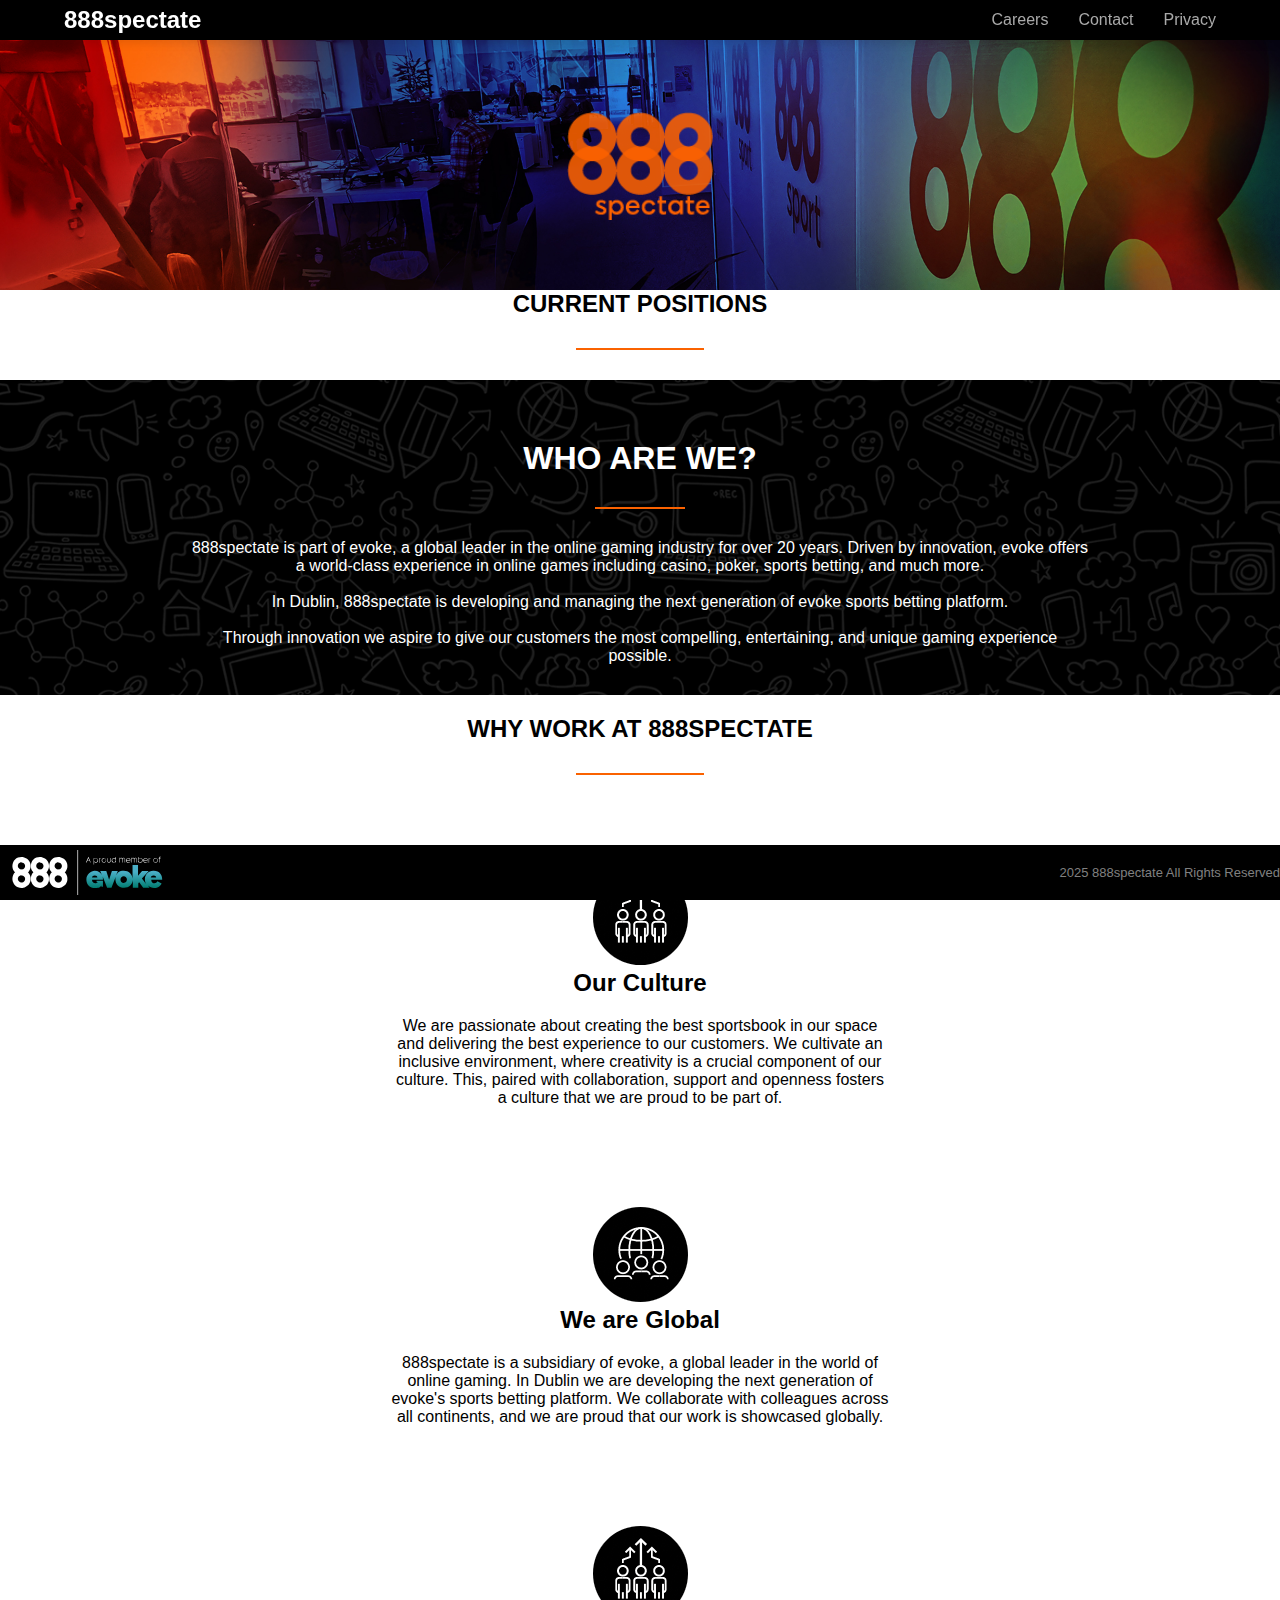
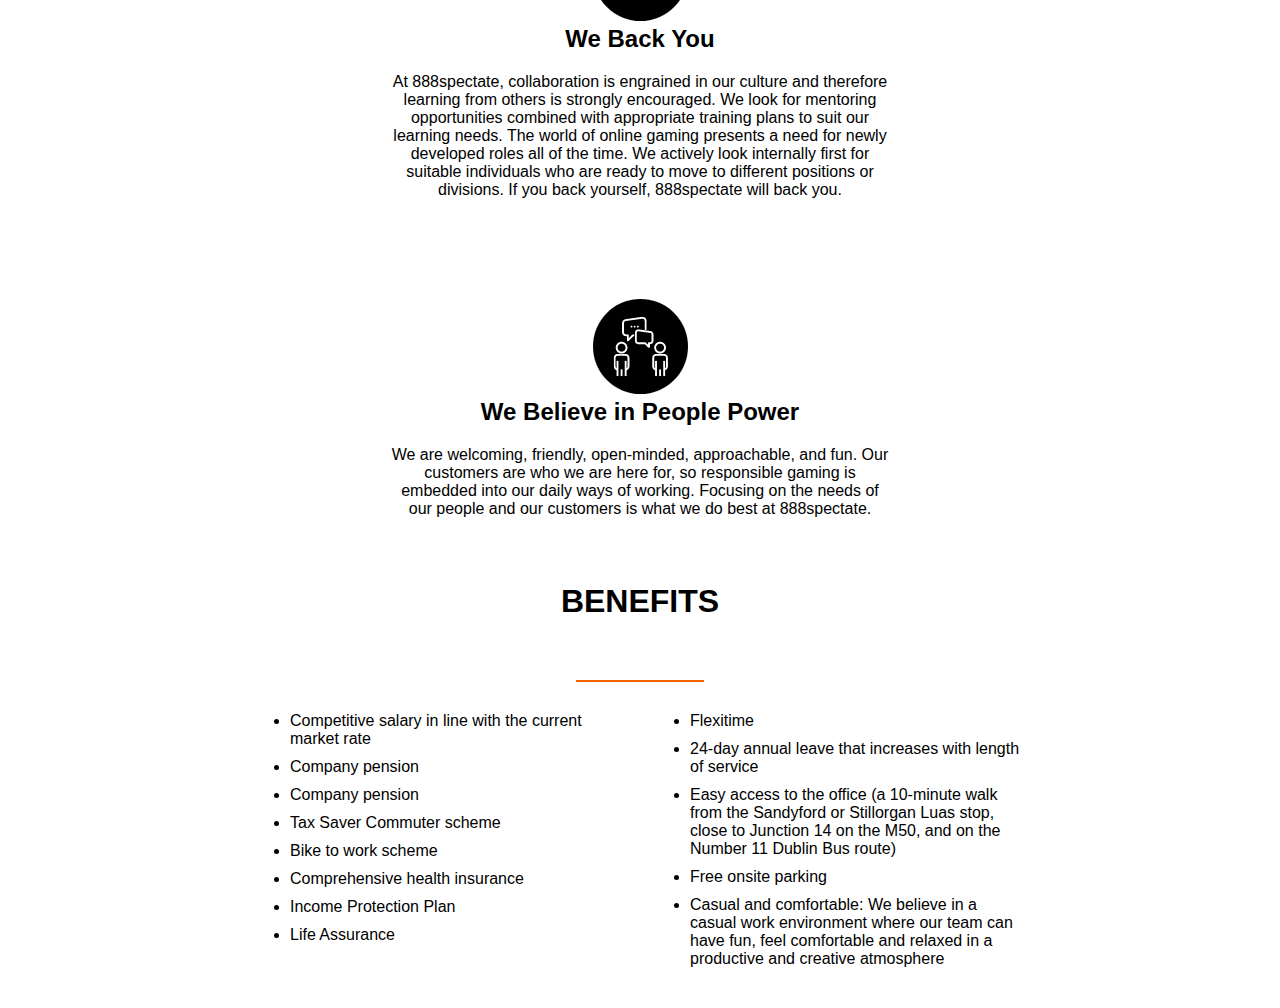
<file: index.html>
<!DOCTYPE html>
<html lang="en">
<head>
    <meta charset="UTF-8">
    <meta name="viewport" content="width=device-width, initial-scale=1.0">
    <title>Website Header Example</title>
    <link rel="stylesheet" href="./assets/css/styles.css">
</head>
<body>
    <header>
        <nav class="container-nav">
            <div class="logo">
            <a href="index.html"><h1>888spectate</h1></a>      
            </div>
            <button class="mobile-menu-btn">☰</button>
            <div id="main-nav">
            <ul>
                <li><a href="./index.html">Careers</a></li>
                <li><a href="./contact.html">Contact</a></li>
                <li><a href="./privacy.html">Privacy</a></li>
            </ul>
            </div>
        </nav>
    </header>
    <section class="container_header-banner">
        <div class="container_header-logo"></div>
    </section>
    <section class="hero">
        <section class="curr-positions">
            <h2 class="curr_positions">CURRENT POSITIONS</h2>   
            <hr class="horizontal-line"> 
        </section>
        <section class="who">
            <div>
                <h1>WHO ARE WE?</h1>
                <hr class="horizontal-line"> 
                <div>
                    <p>888spectate is part of evoke, a global leader in the online gaming industry for over 20 years. 
                       Driven by innovation, evoke offers a world-class experience in online games including casino, poker, sports betting, and much more.</p>
                    <br>
                    <p>In Dublin, 888spectate is developing and managing the next generation of evoke sports betting platform.</p><br>
                    <p>Through innovation we aspire to give our customers the most compelling, entertaining, and unique gaming experience possible.</p>
                </div>
            </div>
        </section>
        <section class="why">
            <h2>WHY WORK AT 888SPECTATE</h2>
            <hr class="horizontal-line"> 
        </section>
        <section class="why_cards">
            <div class="why_cards-item">
                <img src="./assets/img/back-you.png">
                <h2 class="main_content-header">Our Culture</h2>
                <p>We are passionate about creating the best sportsbook in our space and delivering the best experience to our customers. We cultivate an inclusive environment, where creativity is a crucial component of our culture. This, paired with collaboration, support and openness fosters a culture that we are proud to be part of.</p>
            </div>
            <div class="why_cards-item">
                <img src="./assets//img/global.png">
                <h2 class="main_content-header">We are Global</h2>
                <p>888spectate is a subsidiary of evoke, a global leader in the world of online gaming. In Dublin we are developing the next generation of evoke's sports betting platform. We collaborate with colleagues across all continents, and we are proud that our work is showcased globally.</p>
            </div>
            <div class="why_cards-item">
                <img src="./assets/img/back-you.png">
                <h2 class="main_content-header">We Back You</h2>
                <p>At 888spectate, collaboration is engrained in our culture and therefore learning from others is strongly encouraged. We look for mentoring opportunities combined with appropriate training plans to suit our learning needs. The world of online gaming presents a need for newly developed roles all of the time. We actively look internally first for suitable individuals who are ready to move to different positions or divisions. If you back yourself, 888spectate will back you.</p>
            </div>
            <div class="why_cards-item">
                <img src="./assets/img/people-power.png">
                <h2 class="main_content-header">We Believe in People Power</h2>
                <p>We are welcoming, friendly, open-minded, approachable, and fun. Our customers are who we are here for, so responsible gaming is embedded into our daily ways of working. Focusing on the needs of our people and our customers is what we do best at 888spectate.</p>
            </div> 
        </section>
        <h1 class="benefits_title">BENEFITS</h1>
        <hr class="horizontal-line">
        <section class="join-us">
            <div class="benefits_cards">
                <ul class="main-content__list-unordered">
                    <li class="main-content__list-bullet">Competitive salary in line with the current market rate</li>
                    <li class="main-content__list-bullet">Company pension</li>
                    <li class="main-content__list-bullet">Company pension</li>
                    <li class="main-content__list-bullet">Tax Saver Commuter scheme</li>
                    <li class="main-content__list-bullet">Bike to work scheme</li>
                    <li class="main-content__list-bullet">Comprehensive health insurance</li>
                    <li class="main-content__list-bullet">Income Protection Plan</li>
                    <li class="main-content__list-bullet">Life Assurance</li>
                </ul>
            </div>
            <div class="benefits_cards">
                <ul class="main-content__list-unordered">
                    <li class="main-content__list-bullet">Flexitime</li>
                    <li class="main-content__list-bullet">24-day annual leave that increases with length of service</li>
                    <li class="main-content__list-bullet">Easy access to the office (a 10-minute walk from the Sandyford or Stillorgan Luas stop, close to Junction 14 on the M50, and on the Number 11 Dublin Bus route)</li>
                    <li class="main-content__list-bullet">Free onsite parking</li>
                    <li class="main-content__list-bullet">Casual and comfortable: We believe in a casual work environment where our team can have fun, feel comfortable and relaxed in a productive and creative atmosphere</li>
                </ul>
            </div>        
        </section>       
    <footer class="footer-container">
        <div class="footer-logo">
            <img src="./assets/img/evoke-logo-lock-up.svg" alt="">
        </div>
        <div class="all-rights-reserved">
            <p>2025 888spectate All Rights Reserved</p>
        </div>
    </footer>

    <script>
        // Mobile menu toggle
        const menuBtn = document.querySelector('.mobile-menu-btn');
        const nav = document.querySelector('nav');
        
        menuBtn.addEventListener('click', () => {
            nav.classList.toggle('active');
        });
    </script>
</body>
</html>
</file>
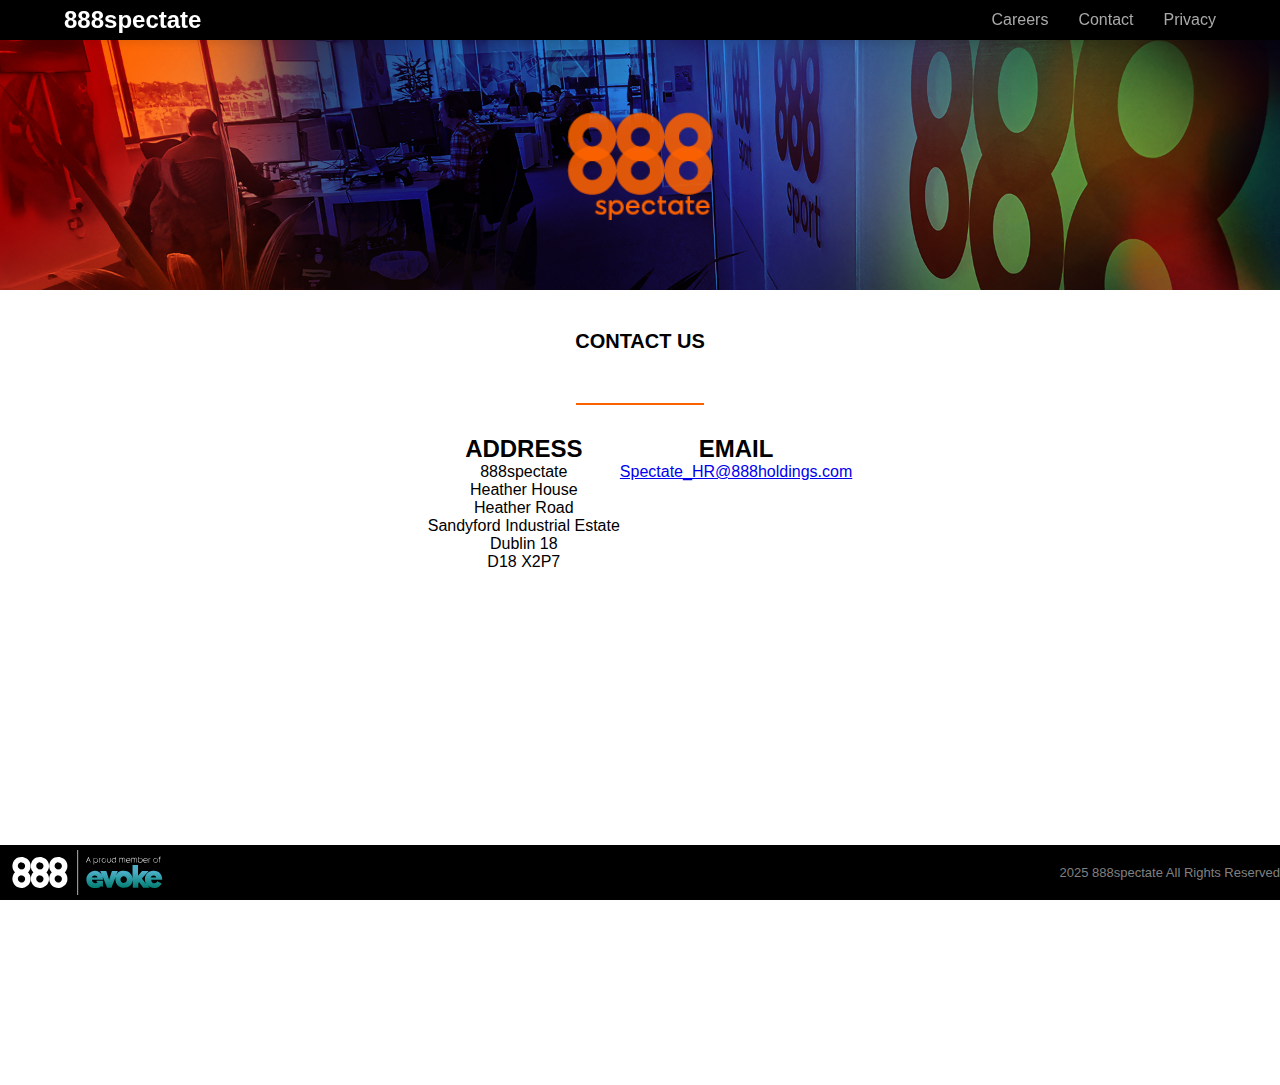
<file: contact.html>
<!DOCTYPE html>
<html lang="en">
<head>
    <meta charset="UTF-8">
    <meta name="viewport" content="width=device-width, initial-scale=1.0">
    <title>Website Header Example</title>
    <link rel="stylesheet" href="./assets/css/styles.css">
</head>
<body>
    <header>
        <nav class="container-nav">
            <div class="logo">
            <a href="index.html"><h1>888spectate</h1></a>      
            </div>
            <button class="mobile-menu-btn">☰</button>
            <div id="main-nav">
            <ul>
                <li><a href="./index.html">Careers</a></li>
                <li><a href="./contact.html">Contact</a></li>
                <li><a href="./privacy.html">Privacy</a></li>
            </ul>
            </div>
        </nav>
    </header>
    <section class="container_header-banner">
        <div class="container_header-logo"></div>
    </section>
    <section class="container-contact">
        <h2 class="container_contact-title">CONTACT US</h2>   
        <hr class="horizontal-line"> 
    </section>
    <section class="container_contact-details">
       <div>
           <h2>ADDRESS</h2>
           <p>888spectate <br>
               Heather House<br>
               Heather Road<br>
               Sandyford Industrial Estate<br>
               Dublin 18<br>
               D18 X2P7
           </p>
       </div>
       <div>
           <h2 class="curr_positions">EMAIL</h2>
           <a href="mailto:SpectateHR@888holdings.com?subject=Enquiry">Spectate_HR@888holdings.com</a>
       </div>
    </section>
    <section class="container_map">
        <div id="map" class="map-responsive">
            <iframe src="https://www.google.com/maps/embed?pb=!1m18!1m12!1m3!1d2385.849025209844!2d-6.215983084025409!3d53.27432468780439!2m3!1f0!2f0!3f0!3m2!1i1024!2i768!4f13.1!3m3!1m2!1s0x48670909adb49e8f%3A0x6fd1690ccde6106b!2sHeather+House%2C+Heather+Rd%2C+Sandyford+Business+Park%2C+Sandyford%2C+Dublin+18!5e0!3m2!1sen!2sie!4v1559292711593!5m2!1sen!2sie" width="600" height="450" frameborder="0" style="border: 0" allowfullscreen></iframe>

        </div>
    </section>



    <footer class="footer-container">
        <div class="footer-logo">
            <img src="./assets/img/evoke-logo-lock-up.svg" alt="">
        </div>
        <div class="all-rights-reserved">
            <p>2025 888spectate All Rights Reserved</p>
        </div>
    </footer>

    <script>
        // Mobile menu toggle
        const menuBtn = document.querySelector('.mobile-menu-btn');
        const nav = document.querySelector('nav');
        
        menuBtn.addEventListener('click', () => {
            nav.classList.toggle('active');
        });
    </script>
</body>
</html>
</file>
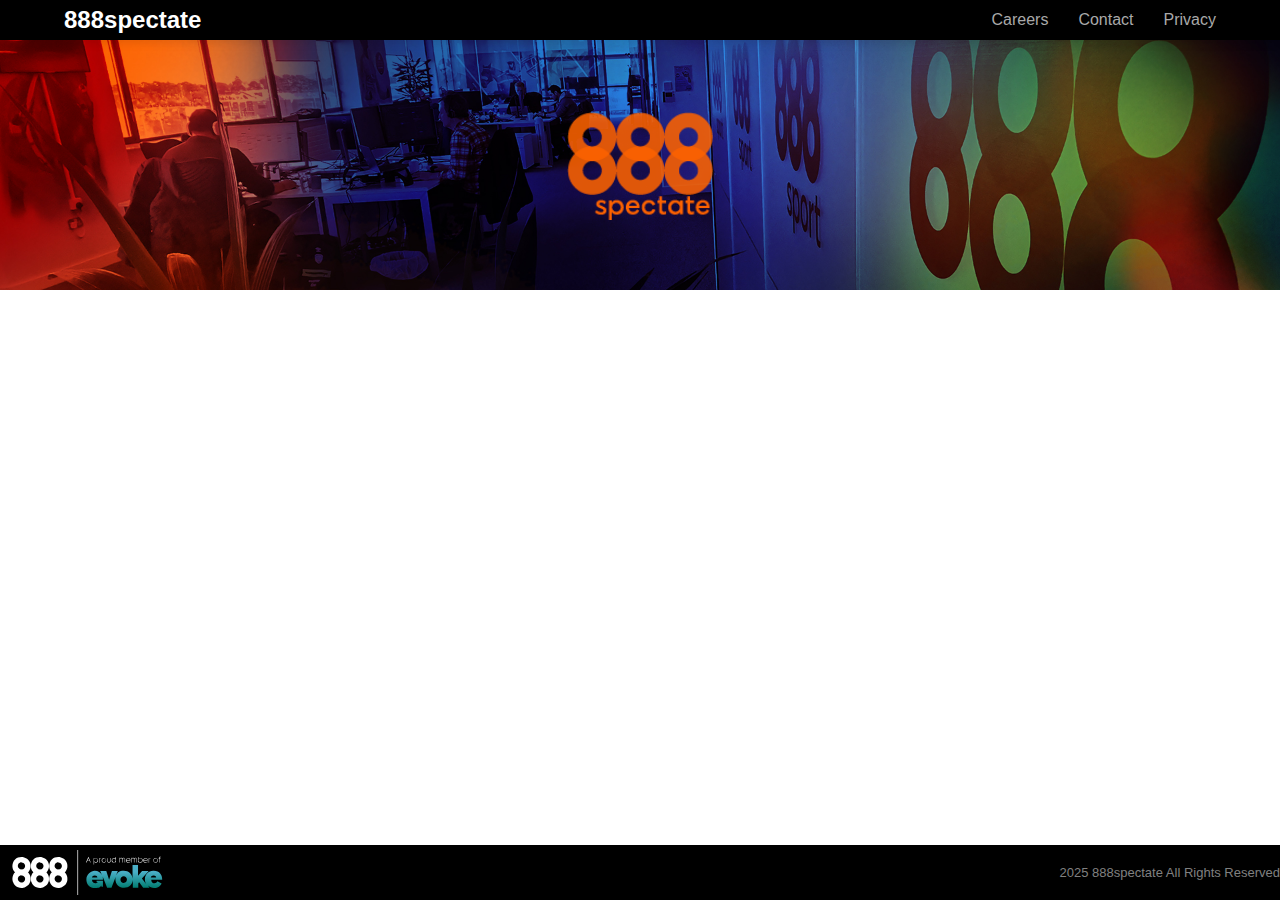
<file: privacy.html>
<!DOCTYPE html>
<html lang="en">
<head>
    <meta charset="UTF-8">
    <meta name="viewport" content="width=device-width, initial-scale=1.0">
    <title>Website Header Example</title>
    <link rel="stylesheet" href="./assets/css/styles.css">
</head>
<body>
    <header>
        <nav class="container-nav">
            <div class="logo">
            <a href="index.html"><h1>888spectate</h1></a>      
            </div>
            <button class="mobile-menu-btn">☰</button>
            <div id="main-nav">
            <ul>
                <li><a href="./index.html">Careers</a></li>
                <li><a href="./contact.html">Contact</a></li>
                <li><a href="./privacy.html">Privacy</a></li>
            </ul>
            </div>
        </nav>
    </header>
    <section class="container_header-banner">
        <div class="container_header-logo"></div>
    </section>
      


    <footer class="footer-container">
        <div class="footer-logo">
            <img src="./assets/img/evoke-logo-lock-up.svg" alt="">
        </div>
        <div class="all-rights-reserved">
            <p>2025 888spectate All Rights Reserved</p>
        </div>
    </footer>

    <script>
        // Mobile menu toggle
        const menuBtn = document.querySelector('.mobile-menu-btn');
        const nav = document.querySelector('nav');
        
        menuBtn.addEventListener('click', () => {
            nav.classList.toggle('active');
        });
    </script>
</body>
</html>
</file>
<file: assets/css/styles.css>
* {
            margin: 0;
            padding: 0;
            box-sizing: border-box;
            font-family: 'Segoe UI', Tahoma, Geneva, Verdana, sans-serif;
        }

        .main_body{
            margin: 0 auto 50px auto;
            
        }

        /* Header Styles */
        header {
            background-color: #000000;
            box-shadow: 0 2px 10px rgba(0, 0, 0, 0.1);
            position: sticky;
            top: 0;
            z-index: 100;
            padding: 0 5%;
        }

        .container-nav {
            display: flex;
            justify-content: space-between;
            align-items: center;
            max-width: auto;
            margin: 0 auto;
            padding: 6px 0;

        }

        .container_header-banner {
            display: flex;
            justify-content: center;
            align-items: center;
            background: center / cover no-repeat url('../img/careers-image.jpg');
        }

        .container_header-logo {
            background: center / cover no-repeat url('../img/888SpectateLogo.png');
            background-size: 150px;
            height: 250px;
            width: 250px;
        }

        .logo {
            display: flex;
            align-items: center;
        }

        .logo img {
            height: 40px;
            margin-right: 10px;
        }

        .logo h1 {
            font-size: 1.5rem;
            color: white;
            font-weight: 700;
        }
        .logo a {
            text-decoration: none;
        }

        nav ul {
            display: flex;
            list-style: none;
        }

        nav ul li {
            margin-left: 30px;
        }

        nav ul li a {
            text-decoration: none;
            color: darkgray;
            font-weight: 500;
            font-size: 1rem;
            transition: color 0.3s ease;
            position: relative;
            padding: 5px 0;
        }

        nav ul li a:hover {
            color: #0066ff;
        }

        nav ul li a::after {
            content: '';
            position: absolute;
            bottom: 0;
            left: 0;
            width: 0;
            height: 2px;
            background-color: #0066ff;
            transition: width 0.3s ease;
        }

        nav ul li a:hover::after {
            width: 100%;
        }

        .cta-button {
            background-color: #0066ff;
            color: white;
            padding: 10px 20px;
            border-radius: 5px;
            font-weight: 600;
            transition: background-color 0.3s ease;
        }

        .cta-button:hover {
            background-color: #0052cc;
            color: white;
        }

        .cta-button:hover::after {
            width: 0;
        }

        /* Mobile Menu */
        .mobile-menu-btn {
            display: none;
            background: none;
            border: none;
            font-size: 1.5rem;
            cursor: pointer;
            color: #333;
        }

        .curr-positions  
             {
            display: flex; 
            flex-direction: column; 
            align-items: center; 
            text-align: center;
        }
        .horizontal-line{
            width: 10%;
            margin: 30px auto;
            display: block;
            height: 1px;
            border: 0;
            border-top: 2px solid #FA6200;
        }
        .who{
            display: flex;
            height: 35vh;
            align-items: center;
            text-align: center;
            justify-content: center;
            color: white;
            background: center / cover no-repeat url('../img//background.jpg')
        }
        .who h1{
            text-align: center;
            margin: 30px 0px;
            font-weight: bolder;
        }
        .who p{
            flex: 1;
            text-wrap: wrap;
            max-width: 900px;
        }

        .why{
            width: 100%;
            margin: 20px auto;
            align-items: center;
            justify-content: center;
            text-align: center;
        }

        .why_cards{
            display: flex;
            flex-direction: row;
            justify-content: center;
            flex-wrap: wrap;
            padding: 15px 90px;
            text-align: center;
        }

        .why_cards-item{
            padding: 50px 50px;
            position: relative;
            max-width: 600px
        }
        .why_cards-item p{
            padding-top:20px;
        }

        .benefits_title{
            flex: 1;
            display: flex;
            flex-direction: row;
            justify-content: center;
            flex-wrap: wrap;
            padding-bottom: 30px;
        }

        .benefits_cards{
            max-width: 400px;
            margin: 0;
            padding: 0 20px;
        }

        .join-us{
            display: flex;
            flex-direction: row;
            flex-wrap: wrap;
            justify-content: center;
            padding-bottom: 30px;
        }

        .main-content__list-unordered {
            margin: 0;
            padding-left: 30px;
        }

        .main-content__list-bullet{
            margin-bottom: 10px;
        }

        .container-contact{
            display: flex; 
                    flex-direction: column; 
                    align-items: center; 
                    text-align: center;
        }

        .container_contact-title {
            display: flex;
            margin: 40px 0px 20px 0px;
            font-size: 20px;
            font-weight: bold;
        }

        .container_contact-details{
            display: flex;
            flex-direction: row;
            flex-wrap: wrap;
            justify-content: center;
            padding-bottom: 30px;
            text-align: center;
        }

        .container_map{
            display: flex;
            flex-direction: row;
            justify-content: center;
            flex-wrap: wrap;
            padding-bottom: 30px;
        }

        .container__main-content{
            display: flex;
            flex-direction: row;
            justify-content: center;
            flex-wrap: wrap;
            padding-bottom: 30px;
        }

        .container__main-content p{
            display: block;
            margin-block-start: 1em;
            margin-block-end: 1em;
            margin-inline-start: 0px;
            margin-inline-end: 0px;
            unicode-bidi: isolate;
        }

        .container__main-header{
            text-align: center;
            font-size: 20px;
            font-family: bold;
            margin:25px;
        }

        .container_header{
            font-family: Bold;
            font-size: 20px;
            text-align: center;
        }
        .container_main-block{
            max-width: 700px;
        }

        .footer-container {
            display: flex;
            justify-content: space-between;
            align-items: center;
            position: fixed;
            bottom: 0;
            width: 100%;
            max-height: auto;
            background-color: black;
            color: grey;
            font-size: small;
        }

        .footer-logo {
            display: flex;
            align-items: center;
        }

        .footer-logo img {
            height: 45px;
            margin: 5px 10px;
        }
        
        /* Responsive Styles */
        @media (max-width: 768px) {
            nav {
                position: fixed;
                top: 70px;
                left: 0;
                width: 100%;
                background-color: white;
                box-shadow: 0 5px 10px rgba(0, 0, 0, 0.1);
                padding: 20px;
                transform: translateY(-150%);
                transition: transform 0.3s ease;
            }

            nav.active {
                transform: translateY(0);
            }

            nav ul {
                flex-direction: column;
            }

            nav ul li {
                margin: 15px 0;
            }

            .mobile-menu-btn {
                display: block;
            }
        }
</file>
